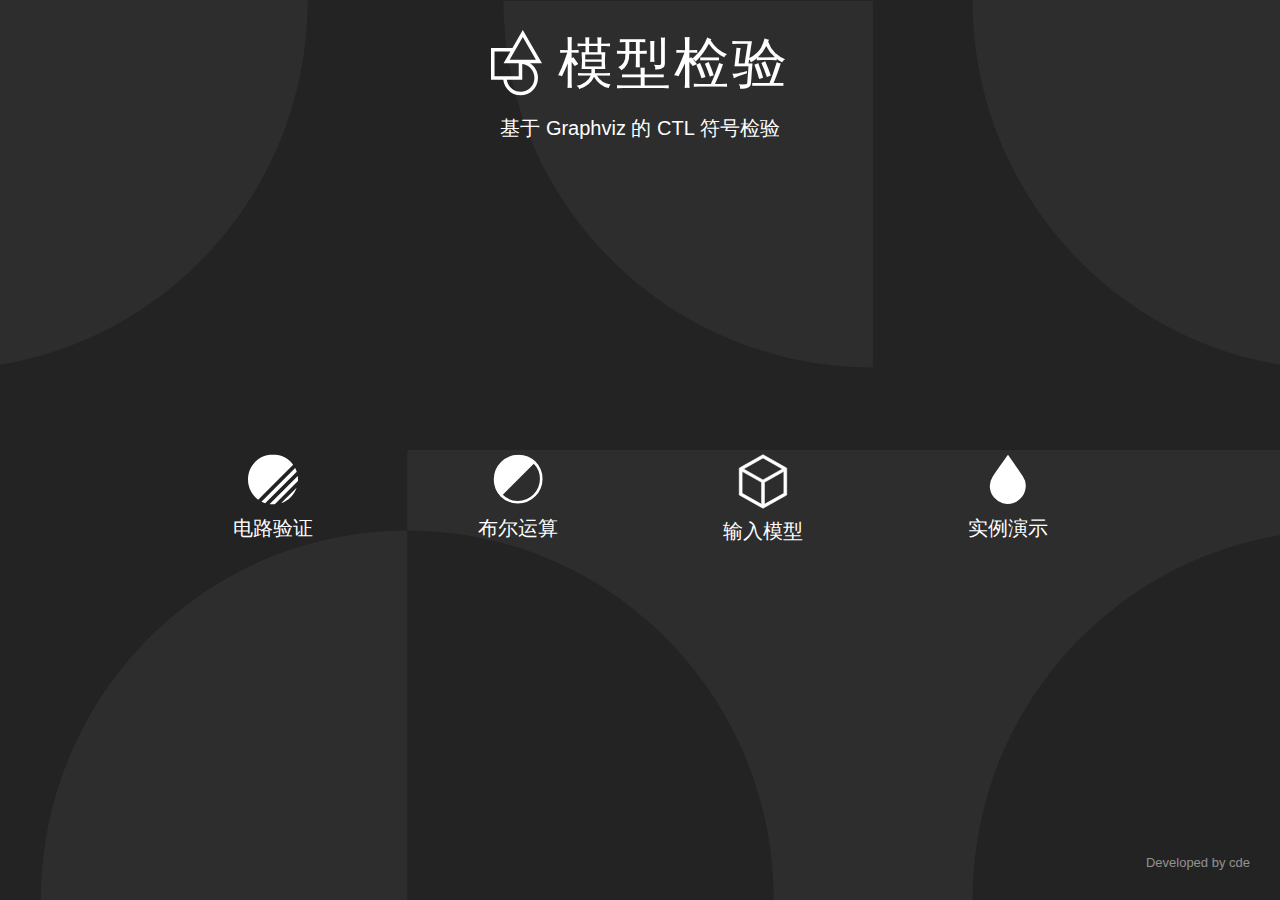
<file: target/classes/static/index.html>
<!DOCTYPE html>
<html>

<head>
  <meta charSet="utf-8" class="next-head" />
  <title class="next-head">模型检验</title>

  <script type="text/javascript" src="js/jquery-2.1.3.min.js"></script>

  <meta name="description" content="CTL." class="next-head" />
  <meta name="viewport" content="width=device-width, initial-scale=1.0, maximum-scale=1.0, user-scalable=0"
    class="next-head" />
  <meta property="og:url" content="" class="next-head" />
  <meta property="og:title" content="ShapeFactory | Simple tools to enrich creativity" class="next-head" />
  <meta property="og:description" content="CTL." class="next-head" />
  <style id="__jsx-1799873092">
    .container.jsx-1799873092 {
      background-image: url('images/background.svg');
      background-size: cover;
      background-position: center;
      background-repeat: 'no-repeat';
      color: white;
      width: 100vw;
      height: 100vh;
      display: -webkit-box;
      display: -webkit-flex;
      display: -ms-flexbox;
      display: flex;
      -webkit-align-items: center;
      -webkit-box-align: center;
      -ms-flex-align: center;
      align-items: center;
      -webkit-box-pack: justify;
      -webkit-justify-content: space-between;
      -ms-flex-pack: justify;
      justify-content: space-between;
      -webkit-flex-direction: column;
      -ms-flex-direction: column;
      flex-direction: column;
      overflow-y: auto;
      padding: 30px 0;
    }

    .header.jsx-1799873092 {
      -webkit-flex: 0 0 auto;
      -ms-flex: 0 0 auto;
      flex: 0 0 auto;
      display: -webkit-box;
      display: -webkit-flex;
      display: -ms-flexbox;
      display: flex;
      -webkit-flex-direction: column;
      -ms-flex-direction: column;
      flex-direction: column;
    }

    .tagline.jsx-1799873092 {
      -webkit-flex: 0 0 auto;
      -ms-flex: 0 0 auto;
      flex: 0 0 auto;
      margin-top: 10px;
    }

    .logo.jsx-1799873092 {
      font-family: 'Roboto', sans-serif;
      font-weight: 50;
      font-size: 55px;
      line-height: 1.2em;
      margin: 0;
      letter-spacing: 0.05em;
      display: -webkit-box;
      display: -webkit-flex;
      display: -ms-flexbox;
      display: flex;
      -webkit-box-pack: center;
      -webkit-justify-content: center;
      -ms-flex-pack: center;
      justify-content: center;
      -webkit-align-items: center;
      -webkit-box-align: center;
      -ms-flex-align: center;
      align-items: center;
      -webkit-flex: 0 0 auto;
      -ms-flex: 0 0 auto;
      flex: 0 0 auto;
    }

    .logo.jsx-1799873092 svg {
      height: 1.2em;
      position: relative;
      top: 0em;
      margin-right: 0.3em;
    }

    @media (max-width:700px) {
      .logo.jsx-1799873092 {
        font-size: 7vw;
      }
    }

    @media (max-width:400px) {
      .logo.jsx-1799873092 {
        font-size: 10vw;
      }
    }

    .description.jsx-1799873092 {
      height: 30px;
      margin-top: 40px;
      width: 100%;
      max-width: 600px;
      margin: 40px auto 0 auto;
    }

    @media (max-width:700px) {
      .description.jsx-1799873092 {
        display: none;
      }
    }

    .footer.jsx-1799873092 {
      display: -webkit-box;
      display: -webkit-flex;
      display: -ms-flexbox;
      display: flex;
      -webkit-box-pack: justify;
      -webkit-justify-content: space-between;
      -ms-flex-pack: justify;
      justify-content: space-between;
      width: 100%;
      padding-bottom: 0px;
    }

    @media (max-width:600px) {
      .footer.jsx-1799873092 {
        -webkit-flex-direction: column;
        -ms-flex-direction: column;
        flex-direction: column;
      }
    }

    .copyright.jsx-1799873092,
    .curious.jsx-1799873092,
    .terms.jsx-1799873092 {
      text-align: center;
      white-space: nowrap;
      color: rgba(255, 255, 255, 0.5);
      font-size: 13px;
      font-weight: 500;
      padding: 0 30px;
    }

    .terms.jsx-1799873092 {
      text-align: right;
    }

    @media (max-width:600px) {
      .terms.jsx-1799873092 {
        text-align: center;
        margin: 30px 0;
      }
    }

    .copyright.jsx-1799873092 {
      text-align: right;
    }

    @media (max-width:600px) {
      .copyright.jsx-1799873092 {
        text-align: center;
        margin: 30px 0;
      }
    }

    .splash.jsx-1799873092 {
      padding: 40px 0;
      display: block;
      text-align: center;
      width: 100%;
    }

    a.jsx-1799873092 {
      color: white;
      display: block;
    }

    .circles.jsx-1799873092 {
      display: grid;
      margin-top: 25px;
      grid-column-gap: 30px;
      grid-row-gap: 30px;
      grid-template-columns: 1fr 1fr 1fr 1fr;
      margin-bottom: 40px;
      width: 950px;
      max-width: 80%;
      margin: 0 auto;
      height: 100%;
      -webkit-box-pack: center;
      -webkit-justify-content: center;
      -ms-flex-pack: center;
      justify-content: center;
    }

    @media (max-width:1050px) {
      .circles.jsx-1799873092 {
        width: auto;
        grid-template-columns: minmax(100px, 200px) minmax(100px, 200px);
        grid-template-rows: 1fr 1fr;
      }
    }

    @media (max-width:700px) {
      .circles.jsx-1799873092 {
        grid-template-columns: minmax(100px, 200px) minmax(100px, 200px);
      }
    }

    .padding.jsx-1799873092 {
      padding-top: 100%;
      width: 100%;
    }

    .circle.jsx-1799873092 {
      border-radius: 100%;
      display: block;
      font-weight: 500;
      font-size: 20px;
      cursor: pointer;
      -webkit-transition: 200ms ease-out;
      transition: 200ms ease-out;
      position: relative;
    }

    .circle.jsx-1799873092:hover {
      border-color: rgba(255, 255, 255, 0) !important;
    }

    .circle.jsx-1799873092 .icon.jsx-1799873092 {
      display: -webkit-box;
      display: -webkit-flex;
      display: -ms-flexbox;
      display: flex;
      -webkit-flex-direction: column;
      -ms-flex-direction: column;
      flex-direction: column;
      z-index: 2;
      position: absolute;
      top: 50%;
      left: 50%;
      -webkit-transform: translate(-50%, -50%);
      -ms-transform: translate(-50%, -50%);
      transform: translate(-50%, -50%);
    }

    .circle.jsx-1799873092 .icon-background.jsx-1799873092 {
      border-radius: 100%;
      background-size: cover;
      background-position: center;
      background-repeat: 'no-repeat';
      position: absolute;
      top: 0%;
      left: 0%;
      width: 100%;
      height: 100%;
      z-index: 1;
      -webkit-transition: 200ms ease-out;
      transition: 200ms ease-out;
      -webkit-transition: 200ms ease-out;
      transition: 200ms ease-out;
      opacity: 0;
    }

    .circle.jsx-1799873092:hover .icon-background.jsx-1799873092 {
      opacity: 1;
    }

    .circle.jsx-1799873092 .logo-app.jsx-1799873092 {
      background-image: url('images/logo.jpg');
    }

    .circle.jsx-1799873092 .pigment-app.jsx-1799873092 {
      background-image: url('images/pigment.jpg');
    }

    .circle.jsx-1799873092 .gradient-app.jsx-1799873092 {
      background-image: url('images/gradient.png');
    }

    .circle.jsx-1799873092 .duotone-app.jsx-1799873092 {
      background-image: url('images/duotone.jpg');
    }

    .circle.jsx-1799873092 svg {
      height: 50px;
      margin-bottom: 10px;
    }

    @media (max-width:500px) {
      .circle.jsx-1799873092 {
        font-size: 4vw;
      }

      .circle.jsx-1799873092 svg {
        margin-bottom: 5px;
        height: 10vw !important;
      }
    }

    @media (max-width:300px) {
      .circle.jsx-1799873092 {
        font-size: 4vw;
      }

      .circle.jsx-1799873092 svg {
        margin-bottom: 1vw;
      }
    }

    body {
      background: #232323;
      margin: 0;
      padding: 0;
      font-size: 16px;
      height: 100%;
      width: 100%;
      font-family: 'Roboto', sans-serif;
      font-weight: 400;
      -webkit-font-smoothing: antialiased;
      -moz-osx-font-smoothing: grayscale;
    }

    input,
    textarea,
    button {
      font-family: 'Roboto', sans-serif;
      font-weight: 400;
      -webkit-font-smoothing: antialiased;
      -moz-osx-font-smoothing: grayscale;
    }

    * {
      box-sizing: border-box;
      outline: none;
    }

    h2 {
      font-family: 'Roboto', sans-serif;
      font-weight: 700;
      font-size: 25px;
      line-height: 1.2em;
    }

    h3 {
      font-family: 'Roboto', sans-serif;
      font-weight: 500;
      font-size: 20px;
      line-height: 1.2em;
      margin: 1em 0 0 0;
      text-align: center;
    }

    a {
      color: blue;
      cursor: pointer;
      text-decoration: none;
    }
  </style>
</head>

<body>
  <div>
    <div id="__next">
      <div data-reactroot="">
        <div class="jsx-1799873092 container">
          <div class="jsx-1799873092 header">
            <h1 class="jsx-1799873092 logo" ><svg viewBox="0 0 60 77">
                <defs>
                  <polygon points="0 0 59.5 0 59.5 76.2004175 0 76.2004175"></polygon>
                </defs>
                <g stroke="none" stroke-width="1" fill="none" fill-rule="evenodd">
                  <mask fill="white">
                    <use xlink:href="#path-1"></use>
                  </mask>
                  <g></g>
                  <path
                    d="M21.8033562,34.735931 L37.0840748,8.24342727 L52.3667643,34.735931 L21.8033562,34.735931 Z M50.683185,55.8699703 C50.683185,64.8081084 43.4178962,72.0790984 34.4883433,72.0790984 C26.3455907,72.0790984 19.6061493,66.0275012 18.4783759,58.1833058 L36.4695349,58.1833058 L36.4695349,39.7957606 C44.4652551,40.7788492 50.683185,47.6048457 50.683185,55.8699703 Z M4.11848181,54.0611977 L4.11848181,25.0340452 L22.6437662,25.0340452 L14.6701205,38.8572502 L32.3502647,38.8572502 L32.3502647,54.0611977 L4.11848181,54.0611977 Z M37.0840748,0 L25.0207231,20.912726 L0,20.912726 L0,58.1833058 L14.3149566,58.1833058 C15.4695349,68.3080934 24.0699403,76.2004175 34.4867665,76.2004175 C45.6876337,76.2004175 54.8016669,67.0808105 54.8016669,55.8699703 C54.8016669,48.755596 51.1238878,42.4905754 45.5776551,38.8572502 L59.5,38.8572502 L37.0840748,0 Z"
                    fill="white" mask="url(#mask-2)"></path>
                </g>
              </svg>模型检验</h1>
            <h3 id="234234" class="jsxtagline">基于 Graphviz 的 CTL 符号检验</h3>
          </div>
          <div class="jsx-1799873092 splash">
            <div class="jsx-1799873092 circles">
<!--              <a id="logo-app" href="../templates/1.html" class="jsx-1799873092 circle">-->
              <a id="logo-app" href="/1" class="jsx-1799873092 circle">
                <div class="jsx-1799873092 padding"></div>
                <div class="jsx-1799873092 icon-background logo-app"></div>
                <div class="jsx-1799873092 icon">
                  <svg viewBox="0 0 30 30">
                    <defs>
                      <linearGradient id="linearGradient-1" x1="0%" y1="0%" x2="100%" y2="100%">
                        <stop stop-color="white" offset="60%"></stop>
                        <stop stop-color="white" offset="60%"></stop>
                      </linearGradient>
                    </defs>
                    <g stroke="none" stroke-width="1" fill="none" fill-rule="evenodd">
                      <g transform="translate(-1.000000, -1.000000)" fill="url(#linearGradient-1)">
                        <g transform="translate(1.000000, 1.000000)">
                          <path
                            d="M6.1029688,27.0790884 C5.50590472,26.6383156 4.93424763,26.1473063 4.39338687,25.6068303 C-1.46446229,19.7487866 -1.46446229,10.2511915 4.39338687,4.39353277 C10.251236,-1.46451092 19.7488279,-1.46451092 25.606677,4.39353277 C26.1473453,4.93420123 26.638162,5.50585852 27.0789346,6.10292281 L6.1029688,27.0790884 Z M10.2983929,29.2477291 C9.53368128,28.9959689 8.78513769,28.6810762 8.06103871,28.303051 L28.3030892,8.0609934 C28.6811143,8.78509264 28.9958144,9.53382896 29.2475745,10.2983484 L10.2983929,29.2477291 Z M19.9172453,29.1749727 C21.9952285,28.4554929 23.9471391,27.2663688 25.606677,25.6068303 C27.2662149,23.9472919 28.4555311,21.9953805 29.1748182,19.9172042 L19.9172453,29.1749727 Z M15.9393204,29.9706735 C14.9184216,30.0343834 13.8921335,29.9943482 12.8779715,29.8499903 L29.850028,12.8779279 C29.9941933,13.8920903 30.0344211,14.9181863 29.9707111,15.9392778 L15.9393204,29.9706735 Z">
                          </path>
                        </g>
                      </g>
                    </g>
                  </svg>
                  电路验证</div>
              </a><a id="pigment-app" href="/2" class="jsx-1799873092 circle">
                <div class="jsx-1799873092 padding"></div>
                <div class="jsx-1799873092 icon-background pigment-app"></div>
                <div class="jsx-1799873092 icon">
                  <svg viewBox="0 0 34 33">
                    <defs>
                      <path id="path-1"
                        d="M15.2569039,0 C6.83074857,0 0,6.88736632 0,15.3833632 C0,23.8793601 6.83074857,30.7667265 15.2569039,30.7667265">
                      </path>
                      <path id="path-3"
                        d="M30.2569039,0 C21.8307486,0 15,6.88736632 15,15.3833632 C15,23.8793601 21.8307486,30.7667265 30.2569039,30.7667265">
                      </path>
                    </defs>
                    <g stroke="none" stroke-width="1" fill="none" fill-rule="evenodd">
                      <g
                        transform="translate(16.920310, 15.920310) rotate(-135.000000) translate(-16.920310, -15.920310) translate(1.420310, 0.420310)">
                        <mask fill="white">
                          <use xlink:href="#path-1"></use>
                        </mask>
                        <use stroke="white" stroke-width="1.75" fill="none" xlink:href="#path-1"></use>
                        <mask fill="white">
                          <use xlink:href="#path-3"></use>
                        </mask>
                        <use stroke="white" stroke-width="1.75" fill="white"
                          transform="translate(22.628452, 15.383363) scale(-1, 1) translate(-22.628452, -15.383363) "
                          xlink:href="#path-3"></use>
                      </g>
                    </g>
                  </svg>
                  布尔运算</div>
              </a><a id="gradient-app" href="/3" class="jsx-1799873092 circle">
                <div class="jsx-1799873092 padding"></div>
                <div class="jsx-1799873092 icon-background gradient-app"></div>
                <div class="jsx-1799873092 icon">
                  <svg viewBox="0 0 41 46" style="height:56px;position:relative;top:2px">
                    <g stroke="none" stroke-width="0.5" fill="none" fill-rule="evenodd">
                      <g transform="translate(1.000000, 1.000000)" fill="white" fill-rule="nonzero" stroke="white">
                        <path
                          d="M37.8270879,10.36156 L19.5031457,0 L1.17246267,10.36156 L0,11.0242 L0,12.33804 L0,33.044 L18.3360758,43.34308 L19.5031457,44 L20.6697663,43.34308 L39,33.044 L39,12.33804 L39,11.0242 L37.8270879,10.36156 Z M19.5031457,2.63912 L35.4938468,11.68112 L19.5031457,20.71124 L3.50615321,11.68112 L19.5031457,2.63912 Z M18.3360758,40.70924 L2.33369054,31.71916 L2.33369054,13.6576 L18.3360758,22.69388 L18.3360758,40.70924 Z M36.6663095,31.71916 L20.6697663,40.70924 L20.6697663,22.69388 L36.6663095,13.6576 L36.6663095,31.71916 Z">
                        </path>
                      </g>
                    </g>
                  </svg>
                  输入模型</div>
              </a><a id="duotone-app" href="/4" class="jsx-1799873092 circle">
                <div class="jsx-1799873092 padding"></div>
                <div class="jsx-1799873092 icon-background duotone-app"></div>
                <div class="jsx-1799873092 icon">
                  <svg viewBox="0 0 24 32">
                    <defs></defs>
                    <g stroke="none" stroke-width="1" fill="white" fill-rule="evenodd">
                      <g transform="translate(-25.000000, -798.000000)" stroke="white" stroke-width="2">
                        <path vector-effect="non-scaling-stroke"
                          d="M47.7648537,817.808321 C47.723327,815.925732 47.098805,813.929829 45.9481414,812.23929 C44.5816709,810.230961 43.4689542,808.615273 40.9950274,805.037662 L40.9353102,804.951303 C39.0129514,802.171326 38.1252286,800.884278 37.0468151,799.309018 C37.0316133,799.286832 37.0169054,799.265621 37.0026787,799.245361 C36.0863955,800.560705 35.3260516,801.629838 33.6491129,803.971804 L33.6211908,804.010799 C30.5589079,808.2875 29.2047962,810.222814 27.6078316,812.670621 C25.1695117,816.408299 25.5473657,821.403075 28.4582845,824.961757 C31.3777173,828.533097 36.0485512,829.886762 40.3418972,828.411776 C44.8034803,826.878265 47.7098992,822.77973 47.7648537,817.808321 Z">
                        </path>
                      </g>
                    </g>
                  </svg>
                  实例演示</div>
              </a></div>
            <script type="text/javascript">
            $("#logo-app").hover(function () {
                $("h3.jsxdescription").text("使用 JavaBDD 进行电路的验证，得到输出为真的情况");
              }, function () {
                $("h3.jsxdescription").text("");
              });
              $("#pigment-app").hover(function () {
                $("h3.jsxdescription").text("基于逆波兰表达式的布尔函数解析，支持11种逻辑符号");
              }, function () {
                $("h3.jsxdescription").text("");
              });
              $("#gradient-app").hover(function () {
                $("h3.jsxdescription").text("接收 Kripke 或手动输入，结合 JavaBDD、Graphviz 实现对模型的符号检验和可视化，支持复杂 CTL 公式的解析");
              }, function () {
                $("h3.jsxdescription").text("");
              });
              $("#duotone-app").hover(function () {
                $("h3.jsxdescription").text("通过电梯运行、微波炉加热的例子展示模型检验的应用");
              }, function () {
                $("h3.jsxdescription").text("");
              });
            </script>
            <h3 class="jsxdescription"></h3>
          </div>
          <div class="jsx-1799873092 footer">
            <div class="jsx-1799873092"></div>
            <div class="jsx-1799873092"></div><span style="cursor:pointer;flex:0 0 30%"
              class="jsx-1799873092 copyright">Developed by cde</span>
          </div>
        </div>
      </div>
    </div>
    <div id="__next-error"></div>
  </div>
  <div>

</body>

</html>
</file>
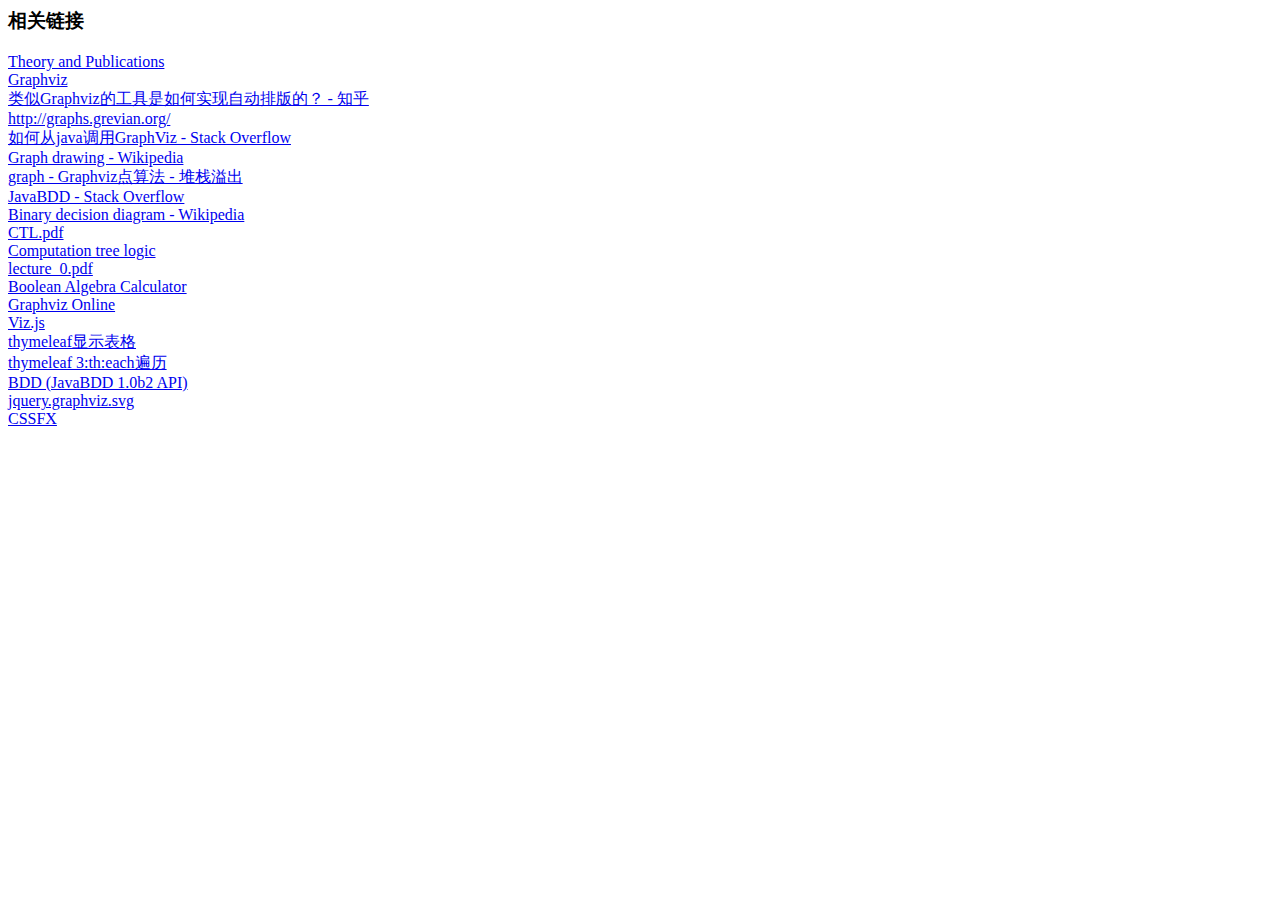
<file: doc/相关链接.html>
<!DOCTYPE NETSCAPE-Bookmark-file-1>
<!-- This is an automatically generated file.
     It will be read and overwritten.
     DO NOT EDIT! -->
<META HTTP-EQUIV="Content-Type" CONTENT="text/html; charset=UTF-8">
<TITLE>Bookmarks</TITLE>
<DL><p>
    <DT><H3 ADD_DATE="1542189414" LAST_MODIFIED="1561020048" PERSONAL_TOOLBAR_FOLDER="true">相关链接</H3>
    <DL><p>
        <DL><p>
            <DT><A HREF="https://graphviz.gitlab.io/theory/" ADD_DATE="1551685806" ICON="[data-uri]">Theory and Publications</A>
            <DT><A HREF="http://graphviz.996277.n3.nabble.com/" ADD_DATE="1558148930" ICON="[data-uri]">Graphviz</A>
            <DT><A HREF="https://www.zhihu.com/question/32098665" ADD_DATE="1551690787" ICON="[data-uri]">类似Graphviz的工具是如何实现自动排版的？ - 知乎</A>
            <DT><A HREF="http://graphs.grevian.org/" ADD_DATE="1551700713" ICON="[data-uri]">http://graphs.grevian.org/</A>
            <DT><A HREF="https://stackoverflow.com/questions/26481910/how-to-call-graphviz-from-java" ADD_DATE="1551702062" ICON="[data-uri]">如何从java调用GraphViz - Stack Overflow</A>
            <DT><A HREF="https://en.wikipedia.org/wiki/Graph_drawing" ADD_DATE="1551702144" ICON="[data-uri]">Graph drawing - Wikipedia</A>
            <DT><A HREF="https://stackoverflow.com/questions/19245350/graphviz-dot-algorithm" ADD_DATE="1552480768" ICON="[data-uri]">graph - Graphviz点算法 - 堆栈溢出</A>
            <DT><A HREF="https://stackoverflow.com/questions/35148863/javabdd-eliminating-and-simplifying-bdd-when-a-variable-value-is-know-from-th" ADD_DATE="1553437768" ICON="[data-uri]">JavaBDD - Stack Overflow</A>
            <DT><A HREF="https://en.wikipedia.org/wiki/Binary_decision_diagram" ADD_DATE="1553513809" ICON="[data-uri]">Binary decision diagram - Wikipedia</A>
            <DT><A HREF="http://www.inf.ed.ac.uk/teaching/courses/propm/papers/CTL.pdf" ADD_DATE="1557655532" ICON="[data-uri]">CTL.pdf</A>
            <DT><A HREF="https://howlingpixel.com/i-en/Computation_tree_logic" ADD_DATE="1558087645" ICON="[data-uri]">Computation tree logic</A>
            <DT><A HREF="http://www.cs.cmu.edu/~emc/15-820A/reading/lecture_0.pdf" ADD_DATE="1558087721">lecture_0.pdf</A>
            <DT><A HREF="https://sheabunge.github.io/boolcalc/" ADD_DATE="1557216150">Boolean Algebra Calculator</A>
            <DT><A HREF="https://dreampuf.github.io/GraphvizOnline/#%20digraph%20automata_0%20%7B%0D%0A%20%0D%0A%0D%0A%20%20%0D%0A%20%0D%0A%0D%0A%20size%20%3D%20%228.5%2C%2011%22%3B%0D%0A%20%0D%0A%0D%0A%20%0D%0A%0D%0Afontsize%20%3D%2010%3B%0D%0A%20%0D%0A%0D%0A%20%20%20node%20%5Bshape%20%3D%20circle%2C%20%20fontsize%20%3D%2010%5D%3B%0D%0A%20%0D%0A%0D%0A%20%0D%0A%0D%0A%20%20%200%20%5B%20style%20%3D%20filled%2C%20color%3Dlightgrey%20%5D%3B%0D%0A%20%0D%0A%0D%0A%20%20%202%20%5B%20shape%20%3D%20doublecircle%20%5D%3B%0D%0A%20%0D%0A%0D%0A%200%20-%3E%202%20%5B%20label%20%3D%20%22a%20%22%20%5D%3B%0D%0A%20%0D%0A%0D%0A%20%200%20-%3E%201%20%5B%20label%20%3D%20%22other%20%22%20%5D%3B%0D%0A%20%0D%0A%0D%0A%201%20-%3E%202%20%5B%20label%20%3D%20%22a%20%22%20%5D%3B%0D%0A%20%0D%0A%0D%0A%20%201%20-%3E%201%20%5B%20label%20%3D%20%22other%20%22%20%5D%3B%0D%0A%20%0D%0A%0D%0A%20%202%20-%3E%202%20%5B%20label%20%3D%20%22a%20%22%20%5D%3B%0D%0A%20%0D%0A%0D%0A%20%202%20-%3E%201%20%5B%20label%20%3D%20%22other%20%22%20%5D%3B%0D%0A%20%0D%0A%20%20%22Machine%3A%20a%22%20%5B%20shape%20%3D%20plaintext%20%5D%3B%7D" ADD_DATE="1551667855">Graphviz Online</A>
            <DT><A HREF="http://viz-js.com/" ADD_DATE="1558264659">Viz.js</A>
            <DT><A HREF="https://blog.csdn.net/u010002184/article/details/80675661" ADD_DATE="1558678293" ICON="[data-uri]">thymeleaf显示表格</A>
            <DT><A HREF="https://blog.csdn.net/u013845177/article/details/78568790" ADD_DATE="1558678319" ICON="[data-uri]">thymeleaf 3:th:each遍历</A>
            <DT><A HREF="file:///C:/Users/cde/Desktop/%E6%AF%95%E8%AE%BE%E7%9B%B8%E5%85%B3/javabdd_1.0b2/apidocs/net/sf/javabdd/BDD.html" ADD_DATE="1558852451">BDD (JavaBDD 1.0b2 API)</A>
            <DT><A HREF="https://github.com/mountainstorm/jquery.graphviz.svg/" ADD_DATE="1557731256" ICON="[data-uri]">jquery.graphviz.svg</A>
            <DT><A HREF="https://cssfx.dev/" ADD_DATE="1558086697" ICON="[data-uri]">CSSFX</A>
        </DL><p>
    </DL><p>
</DL><p>
</file>
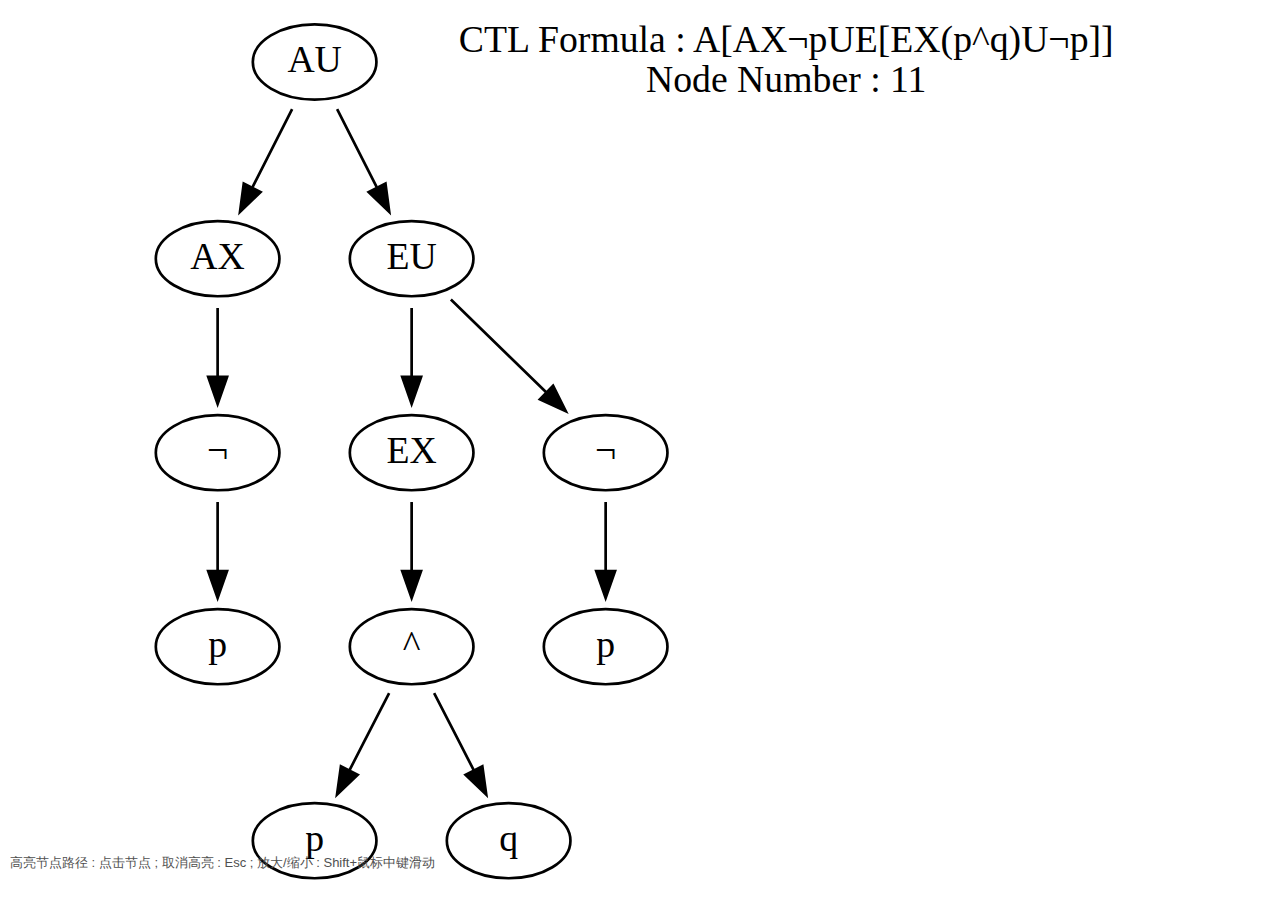
<file: target/classes/static/demo.html>
<html>
	<head>
		<meta charSet="utf-8"/>
		<link rel="stylesheet" href="css/bootstrap.min.css">
		<link rel="stylesheet" href="css/graphviz.svg.css">
	</head>

	<style>
        #instructions {
            color: #505050;
			font-size: small;
            position: absolute;
            z-index: 100;
            bottom: 20px;
            left: 10px;
        }
    </style>
	<body>
		<h4 id="instructions">高亮节点路径 : 点击节点 ; 取消高亮 : Esc ; 放大/缩小 : Shift+鼠标中键滑动</h4>
        <div id="graph" style="width: 100%; height: 100%; overflow: scroll;"></div>

		<script type="text/javascript" src="js/jquery-2.1.3.min.js"></script>
		<script type="text/javascript" src="js/jquery.mousewheel.min.js"></script>
		<script type="text/javascript" src="js/jquery.color.js"></script>
		<script type="text/javascript" src="js/bootstrap.min.js"></script>
		<script type="text/javascript" src="js/jquery.graphviz.svg.js"></script>
		<script type="text/javascript">
 			$(document).ready(function(){
                $("#graph").graphviz({
                    url: "images/dotsource.svg",
                    ready: function() {
                        var gv = this
                        gv.nodes().click(function () {
                            var $set = $()
                            $set.push(this)
                            $set = $set.add(gv.linkedFrom(this, true))
                            $set = $set.add(gv.linkedTo(this, true))
                            gv.highlight($set, true)
                            gv.bringToFront($set)
                        })
                        $(document).keydown(function (evt) {
                            if (evt.keyCode == 27) {
                                gv.highlight()
                            }
                        })
                    }
                });
            });
		</script>
	</body>
</html>
</file>
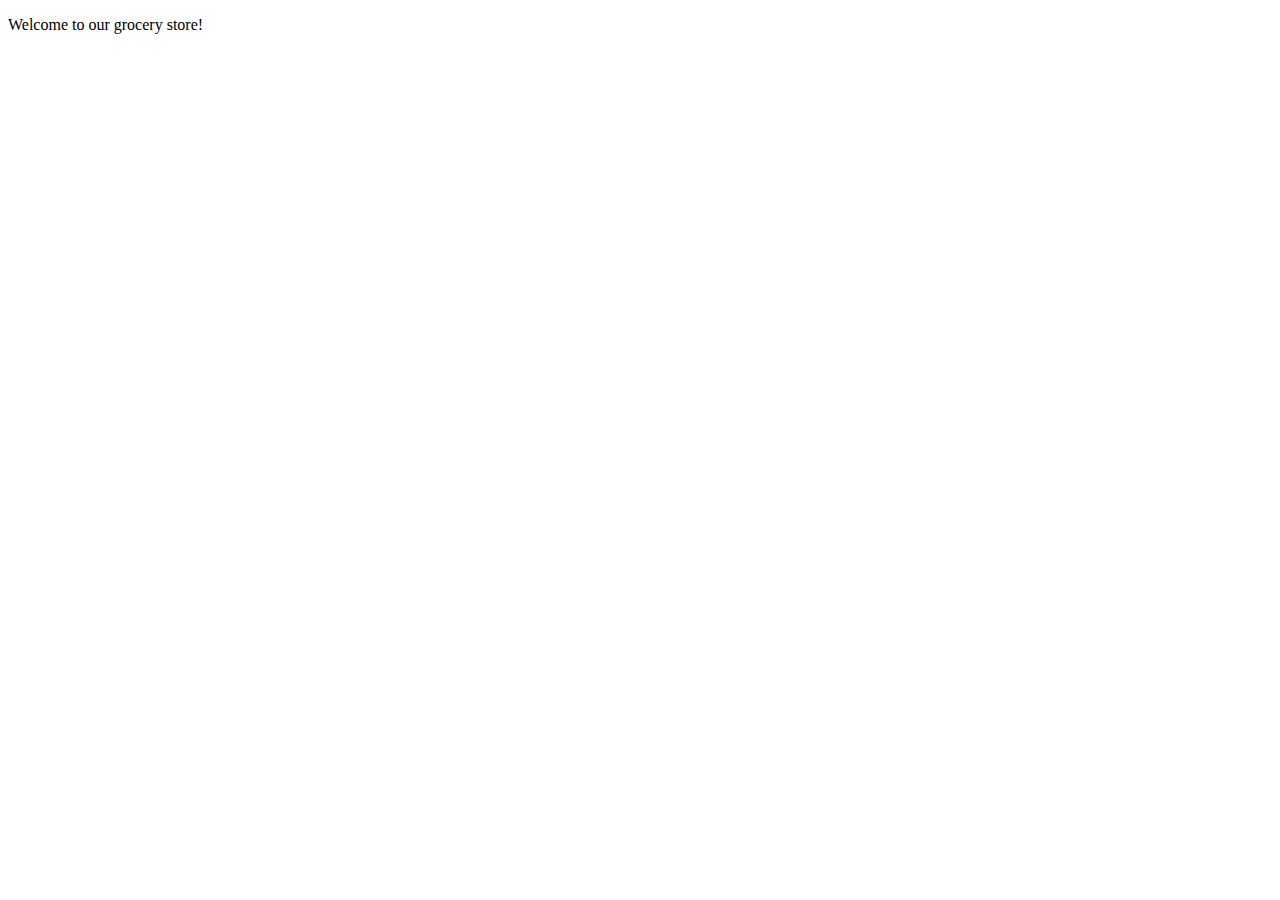
<file: target/classes/templates/test.html>
<!DOCTYPE html>

<html xmlns:th="http://www.thymeleaf.org">

<head>
    <title>Good Thymes Virtual Grocery</title>
    <meta charset="UTF-8" />
</head>

<body>

<p th:text="${welcome}">Welcome to our grocery store!</p>

</body>

</html>
</file>
<file: target/classes/static/css/graphviz.svg.css>
/*
 * Copyright (c) 2015 Mountainstorm
 * 
 * Permission is hereby granted, free of charge, to any person obtaining a copy
 * of this software and associated documentation files (the "Software"), to deal
 * in the Software without restriction, including without limitation the rights
 * to use, copy, modify, merge, publish, distribute, sublicense, and/or sell
 * copies of the Software, and to permit persons to whom the Software is
 * furnished to do so, subject to the following conditions:
 * 
 * The above copyright notice and this permission notice shall be included in all
 * copies or substantial portions of the Software.
 * 
 * THE SOFTWARE IS PROVIDED "AS IS", WITHOUT WARRANTY OF ANY KIND, EXPRESS OR
 * IMPLIED, INCLUDING BUT NOT LIMITED TO THE WARRANTIES OF MERCHANTABILITY,
 * FITNESS FOR A PARTICULAR PURPOSE AND NONINFRINGEMENT. IN NO EVENT SHALL THE
 * AUTHORS OR COPYRIGHT HOLDERS BE LIABLE FOR ANY CLAIM, DAMAGES OR OTHER
 * LIABILITY, WHETHER IN AN ACTION OF CONTRACT, TORT OR OTHERWISE, ARISING FROM,
 * OUT OF OR IN CONNECTION WITH THE SOFTWARE OR THE USE OR OTHER DEALINGS IN THE
 * SOFTWARE.
 */

/* this element needs tooltip positioning to work */
.graphviz-svg {
    position: relative;
}

/* stop tooltips wrapping */
/*.graphviz-svg .tooltip-inner {*/
/*    white-space: nowrap;*/
/*}*/

/* stop people selecting text on nodes */
.graphviz-svg text {
    -webkit-touch-callout: none;
    -webkit-user-select: none;
    -khtml-user-select: none;
    -moz-user-select: none;
    -ms-user-select: none;
    user-select: none;
    cursor: default;
}
</file>
